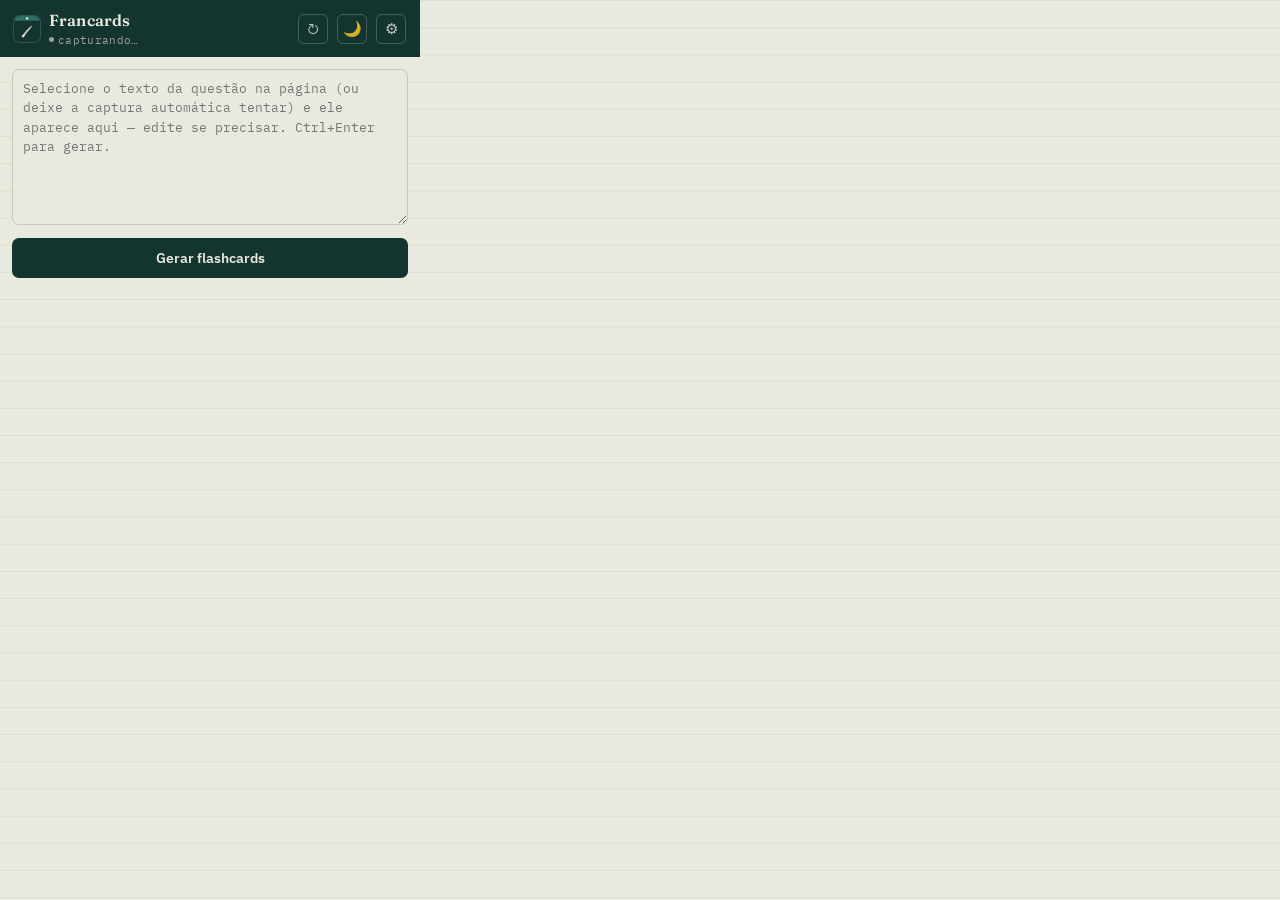
<file: extensao/popup.html>
<!DOCTYPE html>
<html lang="pt-BR">
<head>
<meta charset="UTF-8">
<link rel="preconnect" href="https://fonts.googleapis.com">
<link rel="preconnect" href="https://fonts.gstatic.com" crossorigin>
<link href="https://fonts.googleapis.com/css2?family=Fraunces:opsz,wght@9..144,500;9..144,600&family=IBM+Plex+Mono:wght@400;500;600&family=IBM+Plex+Sans:wght@400;500;600&display=swap" rel="stylesheet">
<link rel="stylesheet" href="popup.css">
</head>
<body>

  <header>
    <img src="icons/icon-32.png" alt="" width="26" height="26">
    <div class="title-block">
      <strong>Francards</strong>
      <span id="source" class="source">capturando…</span>
    </div>
    <button id="recapture" class="btn-ghost" type="button" title="Capturar de novo">↻</button>
    <button id="themeToggle" class="btn-ghost" type="button" title="Alternar tema">🌙</button>
    <button id="toggleConfig" class="btn-ghost" type="button" title="Configurações">⚙</button>
  </header>

  <!-- ── CONFIGURAÇÃO ───────────────────────────────────────────── -->
  <section id="configPanel" class="config-panel" hidden>
    <div class="field-row">
      <label class="field">
        <span>Provedor</span>
        <select id="provider">
          <option value="gemini">Gemini</option>
          <option value="deepseek">DeepSeek</option>
        </select>
      </label>
      <label class="field">
        <span>Formato</span>
        <select id="formato">
          <option value="qa">Pergunta/Resp.</option>
          <option value="cloze">Cloze</option>
          <option value="ambos">Ambos</option>
        </select>
      </label>
    </div>
    <label class="field">
      <span>Chave de API</span>
      <input id="apiKey" type="password" placeholder="cole sua chave aqui" autocomplete="off" spellcheck="false">
    </label>
    <label class="field">
      <span>Baralho no Anki</span>
      <input id="deckName" type="text" value="Flashcards Automáticos" autocomplete="off" spellcheck="false">
    </label>
    <label class="field">
      <span>Tags (separadas por espaço)</span>
      <input id="tags" type="text" placeholder="ex: cardio residencia" autocomplete="off" spellcheck="false">
    </label>

    <details class="advanced-details">
      <summary>Avançado — AnkiConnect e modelo de nota</summary>
      <div class="field-row">
        <label class="field">
          <span>Modelo (Q/R)</span>
          <input id="modelName" type="text" value="Basic" autocomplete="off" spellcheck="false">
        </label>
        <label class="field">
          <span>Modelo (Cloze)</span>
          <input id="clozeModelName" type="text" value="Cloze" autocomplete="off" spellcheck="false">
        </label>
      </div>
      <div class="field-row">
        <label class="field">
          <span>Campo Frente</span>
          <input id="frontField" type="text" value="Front" autocomplete="off" spellcheck="false">
        </label>
        <label class="field">
          <span>Campo Verso</span>
          <input id="backField" type="text" value="Back" autocomplete="off" spellcheck="false">
        </label>
      </div>
      <div class="field-row">
        <label class="field">
          <span>Campo Cloze</span>
          <input id="clozeField" type="text" value="Text" autocomplete="off" spellcheck="false">
        </label>
        <label class="field">
          <span>Chave AnkiConnect</span>
          <input id="ankiApiKey" type="password" placeholder="opcional" autocomplete="off" spellcheck="false">
        </label>
      </div>
      <label class="field">
        <span>Endereço do AnkiConnect</span>
        <input id="ankiUrl" type="text" value="http://127.0.0.1:8765" autocomplete="off" spellcheck="false">
      </label>
    </details>

    <label class="field" style="margin-top:10px">
      <span>Endereço do Francards</span>
      <input id="francardsUrl" type="text" spellcheck="false" autocomplete="off"
             placeholder="https://francards.vercel.app">
    </label>
    <p class="hint">Para uso local: <code>http://localhost:5000</code></p>
  </section>

  <!-- ── TEXTAREA DE CAPTURA ────────────────────────────────────── -->
  <textarea id="captured" rows="7"
    placeholder="Selecione o texto da questão na página (ou deixe a captura automática tentar) e ele aparece aqui — edite se precisar. Ctrl+Enter para gerar."></textarea>

  <button id="generate" class="btn-primary" type="button">Gerar flashcards</button>
  <p id="status" class="status" role="status" aria-live="polite"></p>

  <!-- ── RESULTADOS INLINE ──────────────────────────────────────── -->
  <section id="resultsSection" hidden>
    <div class="results-header">
      <span id="resultsLabel" class="results-label">Fichas geradas</span>
      <div class="results-actions">
        <button id="sendAllBtn" class="btn-sm" type="button">Enviar todas ao Anki</button>
        <button id="downloadBtn" class="btn-sm" type="button">Baixar .txt</button>
        <button id="openSiteBtn" class="btn-sm btn-ghost" type="button" title="Abrir no site">↗ Site</button>
      </div>
    </div>
    <div id="cardsContainer"></div>

    <button id="generateMoreBtn" class="btn-secondary-full" type="button">+ Gerar mais fichas desta resolução</button>

    <div id="temasPanel" class="temas-panel" hidden>
      <p class="temas-label">Sugestões de temas ainda não cobertos:</p>
      <div id="temasChips" class="temas-chips"></div>
    </div>

    <div class="temas-custom">
      <label class="field temas-custom-field">
        <span>Ou peça fichas sobre um tema específico</span>
        <div class="temas-input-row">
          <input type="text" id="temaInput" placeholder="ex: farmacocinética, diagnóstico diferencial…" autocomplete="off" spellcheck="false">
          <button id="temaCustomBtn" class="btn-tema-submit" type="button">Gerar ↵</button>
        </div>
      </label>
    </div>
  </section>

  <script src="extractor.js"></script>
  <script src="popup.js"></script>
</body>
</html>
</file>
<file: extensao/popup.css>
/* ─────────────────────────────────────────────
   Francards — Extensão Chrome (popup)
   Mesma identidade visual do site: papel, serifada
   nos títulos, mono nos dados, fichas com "furo de
   catálogo" e leve rotação.
   ───────────────────────────────────────────── */

:root {
  --paper:      #E8EAE0;
  --paper-deep: #DBDECC;
  --card:       #ffffff;
  --ink:        #1E2B26;
  --ink-soft:   #55655D;
  --accent:     #2B6E63;
  --accent-deep:#143430;
  --flag:       #B23A2E;
  --flag-soft:  #E7CFC9;
  --line:       #C6CBB4;
  --focus:      #1C5C86;
  --ok:         #1f6f3a;

  /* Masthead — fixo nas duas cores de tema, como uma capa de caderno */
  --header-bg:  #143430;
  --header-ink: #E8EAE0;

  --ok-bg:        #dff0e8;
  --ok-border:    #b2d5c0;
  --ok-bg-hover:  #d4ede0;
  --sent-bg:      #e0e8ff;
  --sent-border:  #b0c0ee;
  --sent-ink:     #2a4aaa;
  --del-bg:       #faf0ef;
  --del-border:   #e2c0bb;
  --del-bg-hover: #f5e0de;

  --bg:        var(--paper);
  --bg-deep:   var(--paper-deep);
  --accent-h:  var(--accent-deep);
  --err:       var(--flag);
  --radius:    7px;

  --font-display: "Fraunces", serif;
  --font-body:    "IBM Plex Sans", -apple-system, sans-serif;
  --font-mono:    "IBM Plex Mono", ui-monospace, monospace;
}

[data-theme="dark"] {
  --paper:      #111517;
  --paper-deep: #1b2123;
  --card:       #1f2628;
  --ink:        #edf1ed;
  --ink-soft:   #b3beb6;
  --accent:     #5aa998;
  --accent-deep:#8fd2c4;
  --flag:       #ff7a70;
  --flag-soft:  #5b2c29;
  --line:       #394244;
  --focus:      #6db7ff;
  --ok:         #6fcf8e;

  --header-bg:  #0b1615;
  --header-ink: #e4ede9;

  --ok-bg:        #17301f;
  --ok-border:    #2e5c3c;
  --ok-bg-hover:  #1f3f28;
  --sent-bg:      #202a4a;
  --sent-border:  #3a4a80;
  --sent-ink:     #9db3ff;
  --del-bg:       #3a2220;
  --del-border:   #6b3530;
  --del-bg-hover: #482a27;
}

* { box-sizing: border-box; margin: 0; padding: 0; }

body {
  width: 420px;
  padding: 0 12px 12px;
  font-family: var(--font-body);
  font-size: 13px;
  background: var(--paper);
  background-image: linear-gradient(var(--paper-deep) 1px, transparent 1px);
  background-size: 100% 1.7rem;
  color: var(--ink);
  color-scheme: light dark;
  transition: background 0.15s ease, color 0.15s ease;
}
[data-theme="dark"] body { background-image: none; }

button { font-family: var(--font-body); }
button:active:not(:disabled) { transform: translateY(1px); }
button:focus-visible {
  outline: 2px solid var(--focus);
  outline-offset: 2px;
}

/* ── MASTHEAD ────────────────────────────────── */
header {
  display: flex;
  align-items: center;
  gap: 9px;
  margin: 0 -12px 12px;
  padding: 11px 14px 10px;
  background: var(--header-bg);
}
header img {
  border-radius: 6px;
  flex-shrink: 0;
  box-shadow: 0 0 0 1px rgba(255,255,255,0.15);
}
header .title-block { flex: 1; min-width: 0; }
header strong {
  font-family: var(--font-display);
  font-weight: 600;
  font-size: 16px;
  color: var(--header-ink);
  display: block;
  line-height: 1.15;
  letter-spacing: 0.01em;
}
.source {
  font-family: var(--font-mono);
  font-size: 10.5px;
  letter-spacing: 0.03em;
  color: rgba(232, 234, 224, 0.62);
  display: inline-flex;
  align-items: center;
  gap: 4px;
}
.source::before {
  content: "";
  width: 5px;
  height: 5px;
  border-radius: 50%;
  background: #9AA391;
  flex-shrink: 0;
}

header .btn-ghost {
  border-color: rgba(255,255,255,0.22);
  background: transparent;
  color: rgba(232,234,224,0.82);
}
header .btn-ghost:hover { background: rgba(255,255,255,0.12); border-color: rgba(255,255,255,0.35); }

/* ── BUTTONS ─────────────────────────────────── */
.btn-ghost {
  border: 1px solid var(--line);
  background: var(--card);
  color: var(--ink);
  border-radius: 6px;
  width: 30px;
  height: 30px;
  font-size: 15px;
  cursor: pointer;
  flex-shrink: 0;
  display: flex;
  align-items: center;
  justify-content: center;
  transition: background 0.13s, border-color 0.13s;
}
.btn-ghost:hover { background: var(--paper-deep); }

.btn-primary {
  width: 100%;
  margin-top: 9px;
  padding: 10px 12px;
  border: 1px solid transparent;
  border-radius: var(--radius);
  background: var(--accent-deep);
  color: var(--paper);
  font-size: 14px;
  font-weight: 600;
  cursor: pointer;
  transition: background 0.15s;
}
.btn-primary:hover:not(:disabled) { background: var(--accent); }
.btn-primary:disabled { opacity: .5; cursor: default; }

.btn-sm {
  padding: 5px 10px;
  border: 1px solid var(--accent);
  border-radius: 6px;
  background: var(--card);
  color: var(--accent-deep);
  font-size: 11.5px;
  font-weight: 600;
  cursor: pointer;
  white-space: nowrap;
  transition: background 0.13s, color 0.13s;
}
.btn-sm:hover:not(:disabled) { background: var(--accent); color: var(--card); }
.btn-sm:disabled { opacity: .5; cursor: default; }
.btn-sm.btn-ghost {
  border-color: var(--line);
  background: transparent;
  color: var(--ink-soft);
  width: auto;
  height: auto;
  padding: 5px 10px;
  font-weight: 500;
}
.btn-sm.btn-ghost:hover { background: var(--paper-deep); color: var(--ink); }

/* ── CONFIG PANEL ────────────────────────────── */
.config-panel {
  background: var(--card);
  border: 1px solid var(--line);
  border-radius: var(--radius);
  padding: 11px 12px;
  margin-bottom: 11px;
  display: flex;
  flex-direction: column;
  gap: 8px;
  box-shadow: 1px 2px 0 rgba(20, 52, 48, 0.05);
}
/* Sem isso, "display: flex" acima vence o "display: none" nativo do
   atributo [hidden] — e o painel nunca fica realmente escondido. */
.config-panel[hidden] { display: none; }

.field {
  display: flex;
  flex-direction: column;
  gap: 3px;
  font-size: 12px;
}
.field span {
  font-size: 10px;
  text-transform: uppercase;
  letter-spacing: 0.05em;
  color: var(--ink-soft);
  font-family: var(--font-mono);
}

.field input,
.field select {
  width: 100%;
  border: 1px solid var(--line);
  border-radius: 5px;
  padding: 6px 7px;
  font-size: 12px;
  font-family: var(--font-mono);
  background: var(--paper);
  color: var(--ink);
}
.field input:focus,
.field select:focus {
  outline: 2px solid var(--focus);
  outline-offset: 1px;
  background: var(--card);
}

.field-row {
  display: grid;
  grid-template-columns: 1fr 1fr;
  gap: 7px;
}

.advanced-details {
  border-top: 1px dashed var(--line);
  padding-top: 8px;
  margin-top: 2px;
}
.advanced-details summary {
  cursor: pointer;
  font-size: 11.5px;
  color: var(--accent-deep);
  font-weight: 600;
  font-family: var(--font-mono);
  margin-bottom: 6px;
}
.advanced-details[open] > summary { margin-bottom: 8px; }

/* ── TEXTAREA ────────────────────────────────── */
textarea {
  width: 100%;
  border: 1px solid var(--line);
  border-radius: var(--radius);
  padding: 9px 10px;
  font-size: 13px;
  font-family: var(--font-mono);
  line-height: 1.5;
  resize: vertical;
  background: var(--paper);
  color: var(--ink);
}
textarea:focus {
  outline: 2px solid var(--focus);
  outline-offset: 1px;
  background: var(--card);
}

/* ── STATUS ──────────────────────────────────── */
.status {
  min-height: 16px;
  margin: 7px 2px 0;
  font-size: 12px;
  color: var(--ink-soft);
  line-height: 1.4;
}
.status[data-state="error"] { color: var(--err); }
.status[data-state="ok"]    { color: var(--ok); }

/* ── HINT ────────────────────────────────────── */
.hint {
  font-size: 11px;
  color: var(--ink-soft);
  margin: 6px 0 0;
  line-height: 1.4;
}
.hint code {
  background: var(--bg-deep);
  padding: 1px 4px;
  border-radius: 4px;
  font-family: var(--font-mono);
}

/* ── RESULTS ─────────────────────────────────── */
#resultsSection {
  margin-top: 11px;
  border-top: 1px dashed var(--line);
  padding-top: 11px;
}

.results-header {
  display: flex;
  align-items: center;
  justify-content: space-between;
  gap: 6px;
  margin-bottom: 9px;
  flex-wrap: wrap;
}

.results-label {
  font-size: 11px;
  font-weight: 600;
  color: var(--ink-soft);
  font-family: var(--font-mono);
  text-transform: uppercase;
  letter-spacing: 0.05em;
}

.results-actions {
  display: flex;
  gap: 5px;
  flex-wrap: wrap;
}

/* ── CARD (ficha gerada) ───────────────────────
   Mesma linguagem do site: furo de catálogo no topo,
   leve rotação alternada, sombra deslocada. */
.card {
  position: relative;
  background: var(--card);
  border: 1px solid var(--line);
  border-radius: 5px;
  padding: 13px 11px 9px;
  margin-bottom: 11px;
  box-shadow: 2px 3px 0 rgba(20, 52, 48, 0.06);
  animation: cardIn 0.22s ease both;
}
#cardsContainer .card:nth-child(3n+1) { transform: rotate(-0.3deg); }
#cardsContainer .card:nth-child(3n+2) { transform: rotate(0.25deg); }
#cardsContainer .card:nth-child(3n+3) { transform: rotate(-0.12deg); }

@keyframes cardIn {
  from { opacity: 0; transform: translateY(5px); }
  to   { opacity: 1; }
}

.card::before {
  content: "";
  position: absolute;
  top: -0.4rem;
  left: 50%;
  transform: translateX(-50%);
  width: 0.75rem;
  height: 0.75rem;
  background: var(--paper);
  border: 1px solid var(--line);
  border-radius: 50%;
}

.card-header {
  display: flex;
  align-items: center;
  gap: 6px;
  margin-bottom: 7px;
}

.card-num {
  font-size: 10.5px;
  font-family: var(--font-mono);
  letter-spacing: 0.06em;
  color: var(--ink-soft);
  flex: 1;
}

.card-type {
  font-size: 9.5px;
  font-family: var(--font-mono);
  text-transform: uppercase;
  letter-spacing: 0.05em;
  background: var(--bg-deep);
  border: 1px solid var(--line);
  border-radius: 999px;
  padding: 1px 7px;
  color: var(--ink-soft);
}

.card-flag {
  font-size: 9.5px;
  font-family: var(--font-mono);
  text-transform: uppercase;
  letter-spacing: 0.05em;
  background: var(--ok-bg);
  border: 1px solid var(--ok-border);
  border-radius: 999px;
  padding: 1px 7px;
  color: var(--ok);
}
.card-flag[data-sent="true"] {
  background: var(--sent-bg);
  border-color: var(--sent-border);
  color: var(--sent-ink);
}

.card label {
  display: block;
  font-family: var(--font-mono);
  font-size: 10px;
  text-transform: uppercase;
  letter-spacing: 0.08em;
  color: var(--ink-soft);
  margin-bottom: 4px;
  margin-top: 7px;
}
.card label:first-of-type { margin-top: 0; }

.card textarea {
  font-family: var(--font-mono);
  font-size: 12px;
  padding: 7px 8px;
  line-height: 1.45;
  min-height: 40px;
  background: var(--paper);
}
.card textarea:focus { background: var(--card); }

.card-divider {
  border: none;
  border-top: 1px dashed var(--line);
  margin: 7px 0;
}

.card-footer {
  display: flex;
  gap: 6px;
  margin-top: 9px;
  justify-content: flex-end;
}

.btn-del {
  padding: 4px 10px;
  border: 1px solid var(--del-border);
  border-radius: 999px;
  background: var(--del-bg);
  color: var(--err);
  font-size: 11px;
  font-family: var(--font-mono);
  cursor: pointer;
  transition: background 0.13s;
}
.btn-del:hover { background: var(--del-bg-hover); }

.btn-send-card {
  padding: 4px 10px;
  border: 1px solid var(--accent);
  border-radius: 999px;
  background: var(--card);
  color: var(--accent-deep);
  font-size: 11px;
  font-weight: 600;
  font-family: var(--font-mono);
  cursor: pointer;
  transition: background 0.13s, color 0.13s;
}
.btn-send-card:hover:not(:disabled) { background: var(--accent); color: #fff; }
.btn-send-card:disabled { opacity: .5; cursor: default; }
.btn-send-card[data-sent="true"] {
  background: var(--accent-deep);
  border-color: var(--accent-deep);
  color: var(--paper);
}

/* ── "Gerar mais fichas" ──────────────────────── */
.btn-secondary-full {
  width: 100%;
  margin-top: 10px;
  padding: 8px 10px;
  border: 1px solid var(--accent);
  border-radius: var(--radius);
  background: transparent;
  color: var(--accent-deep);
  font-size: 12.5px;
  font-weight: 600;
  cursor: pointer;
  transition: background 0.13s, color 0.13s;
}
.btn-secondary-full:hover:not(:disabled) { background: var(--accent); color: #fff; }
.btn-secondary-full:disabled { opacity: .55; cursor: default; }

/* ── Sugestões de tema ─────────────────────────── */
.temas-panel {
  margin-top: 11px;
  padding: 9px 10px 10px;
  background: var(--bg);
  border: 1px solid var(--line);
  border-radius: var(--radius);
}

.temas-label {
  font-family: var(--font-mono);
  font-size: 10px;
  letter-spacing: 0.04em;
  text-transform: uppercase;
  color: var(--ink-soft);
  margin: 0 0 7px;
}

.temas-chips {
  display: flex;
  flex-wrap: wrap;
  gap: 5px;
}

.temas-chips button {
  display: inline-flex;
  align-items: center;
  gap: 3px;
  font-family: var(--font-body);
  font-size: 11.5px;
  font-weight: 500;
  color: var(--accent-deep);
  background: var(--card);
  border: 1px solid var(--accent);
  border-radius: 999px;
  padding: 4px 9px 4px 7px;
  cursor: pointer;
  transition: background 0.13s, color 0.13s;
  max-width: 100%;
  overflow: hidden;
  text-overflow: ellipsis;
  white-space: nowrap;
}
.temas-chips button::before {
  content: "+";
  font-weight: 700;
  color: var(--accent);
  flex-shrink: 0;
}
.temas-chips button:hover:not(:disabled) { background: var(--accent); color: #fff; }
.temas-chips button:hover:not(:disabled)::before { color: rgba(255,255,255,0.85); }
.temas-chips button:disabled { opacity: .6; cursor: default; animation: chip-pulse 1.1s ease-in-out infinite; }
@keyframes chip-pulse { 0%,100% { opacity:.6; } 50% { opacity:.32; } }

/* ── Tema livre ─────────────────────────────────── */
.temas-custom { margin-top: 10px; }
.temas-custom-field { display: flex; flex-direction: column; gap: 4px; }

.temas-input-row {
  display: flex;
  border: 1px solid var(--line);
  border-radius: 6px;
  overflow: hidden;
  background: var(--card);
  transition: border-color 0.13s;
}
.temas-input-row:focus-within { border-color: var(--accent); }

.temas-input-row input {
  flex: 1 1 0;
  min-width: 0;
  border: none;
  background: transparent;
  padding: 7px 8px;
  font-family: var(--font-mono);
  font-size: 12px;
  color: var(--ink);
  outline: none;
}

.temas-input-row .btn-tema-submit {
  flex-shrink: 0;
  border: none;
  border-left: 1px solid var(--line);
  background: var(--accent-deep);
  color: var(--paper);
  font-size: 11.5px;
  font-weight: 600;
  padding: 0 10px;
  cursor: pointer;
  transition: background 0.13s;
}
.temas-input-row .btn-tema-submit:hover { background: var(--accent); }
</file>
